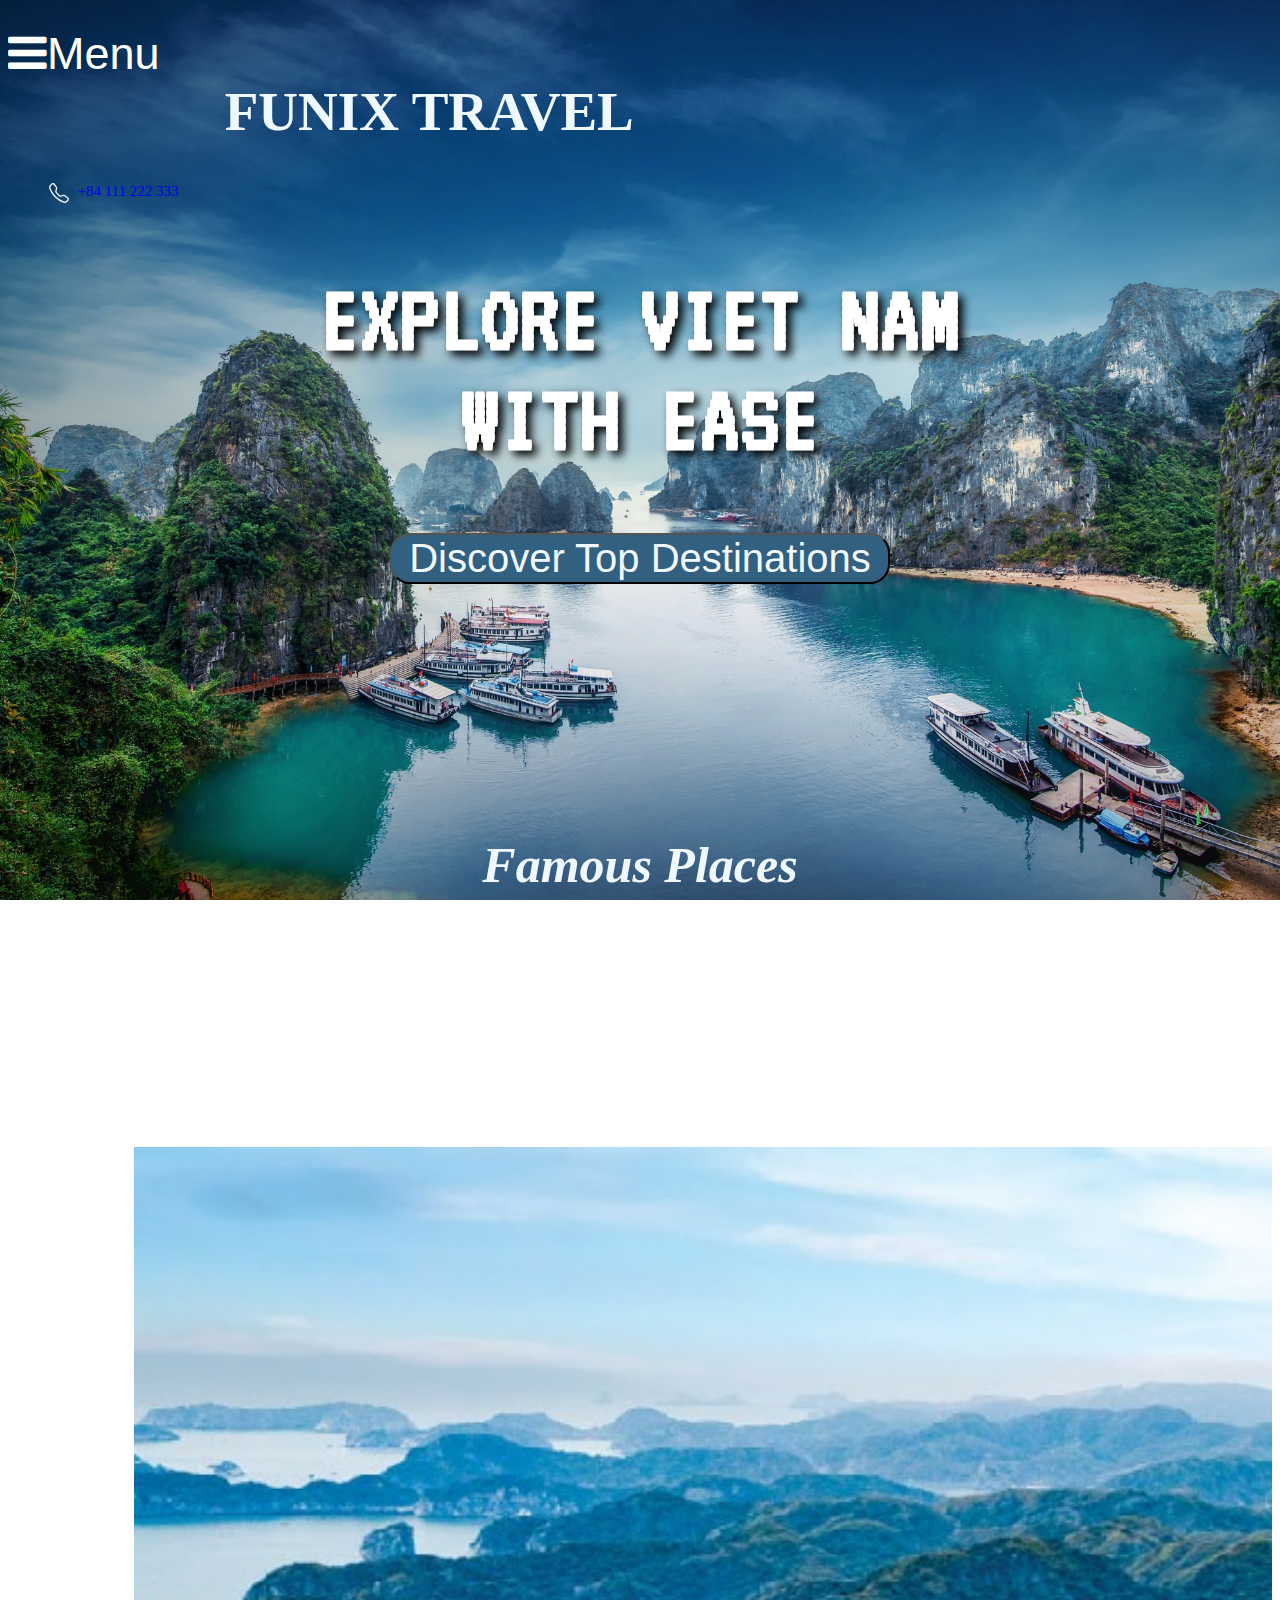
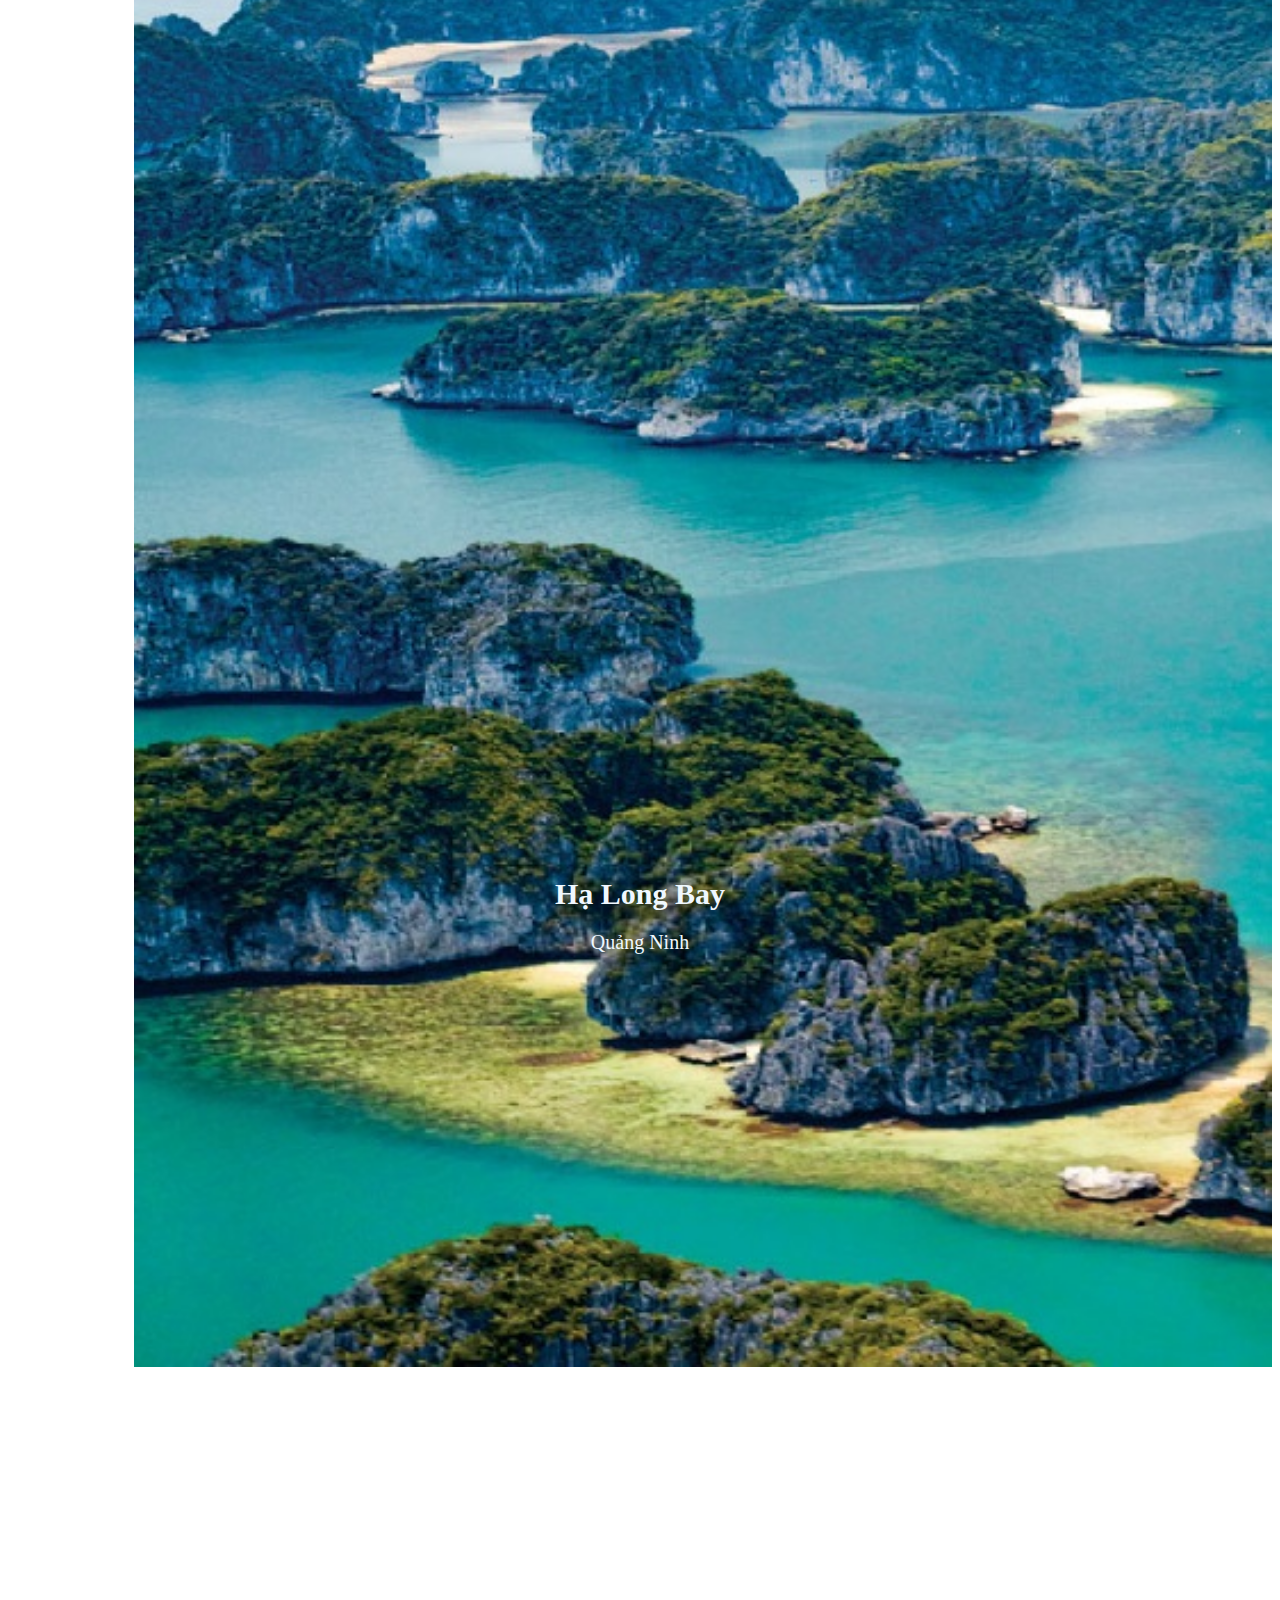
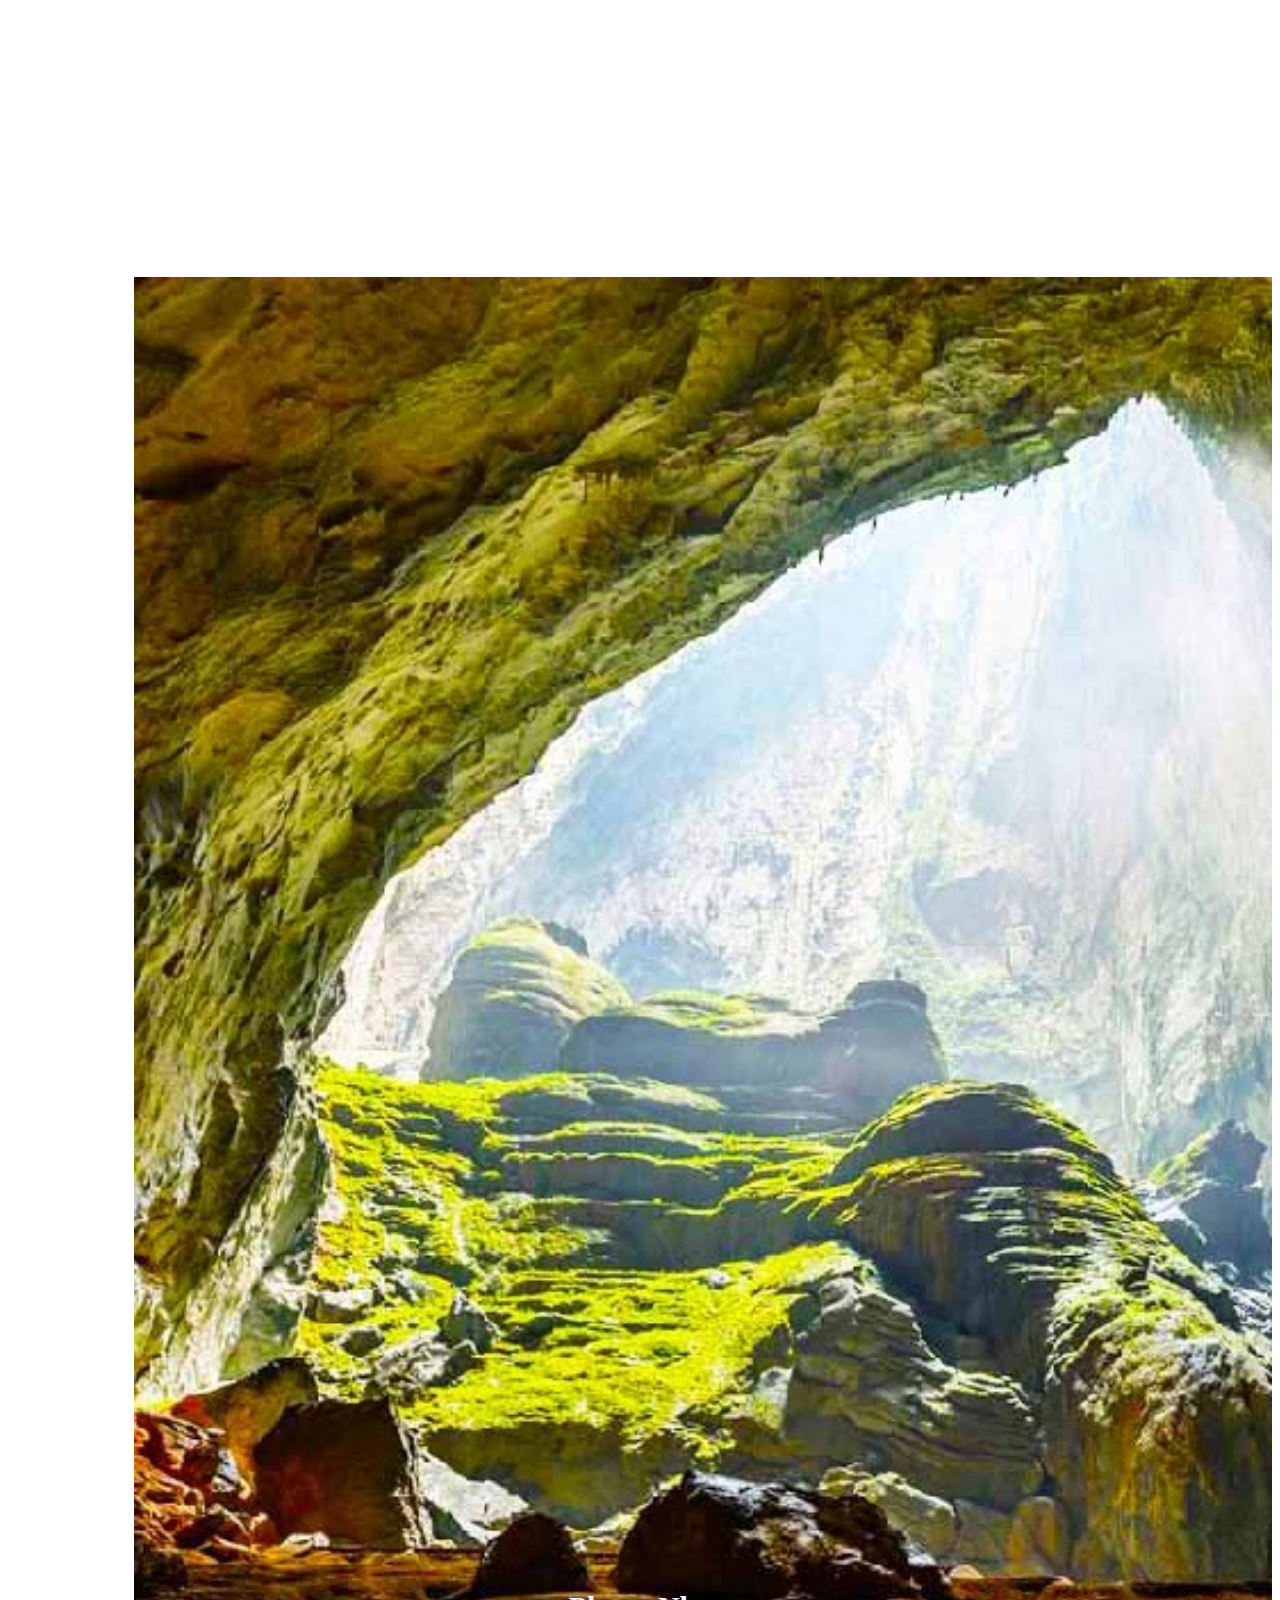
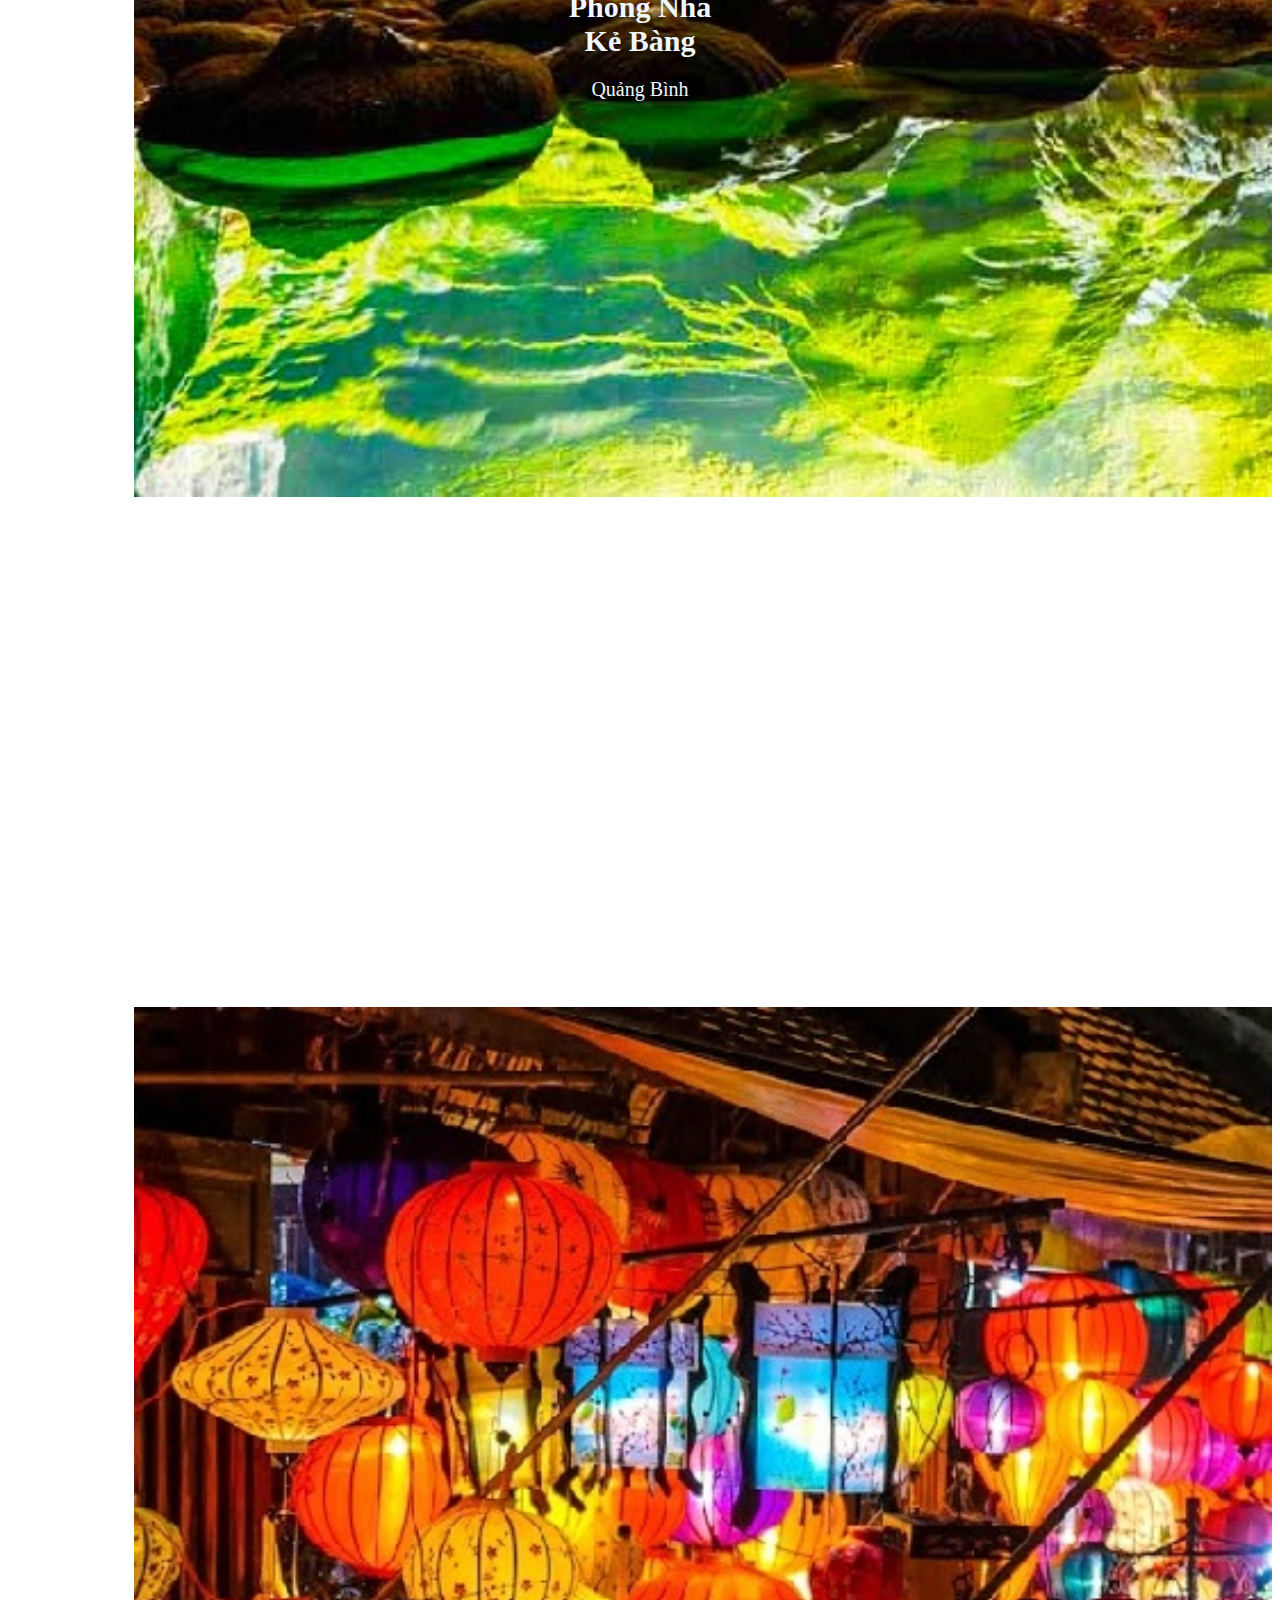
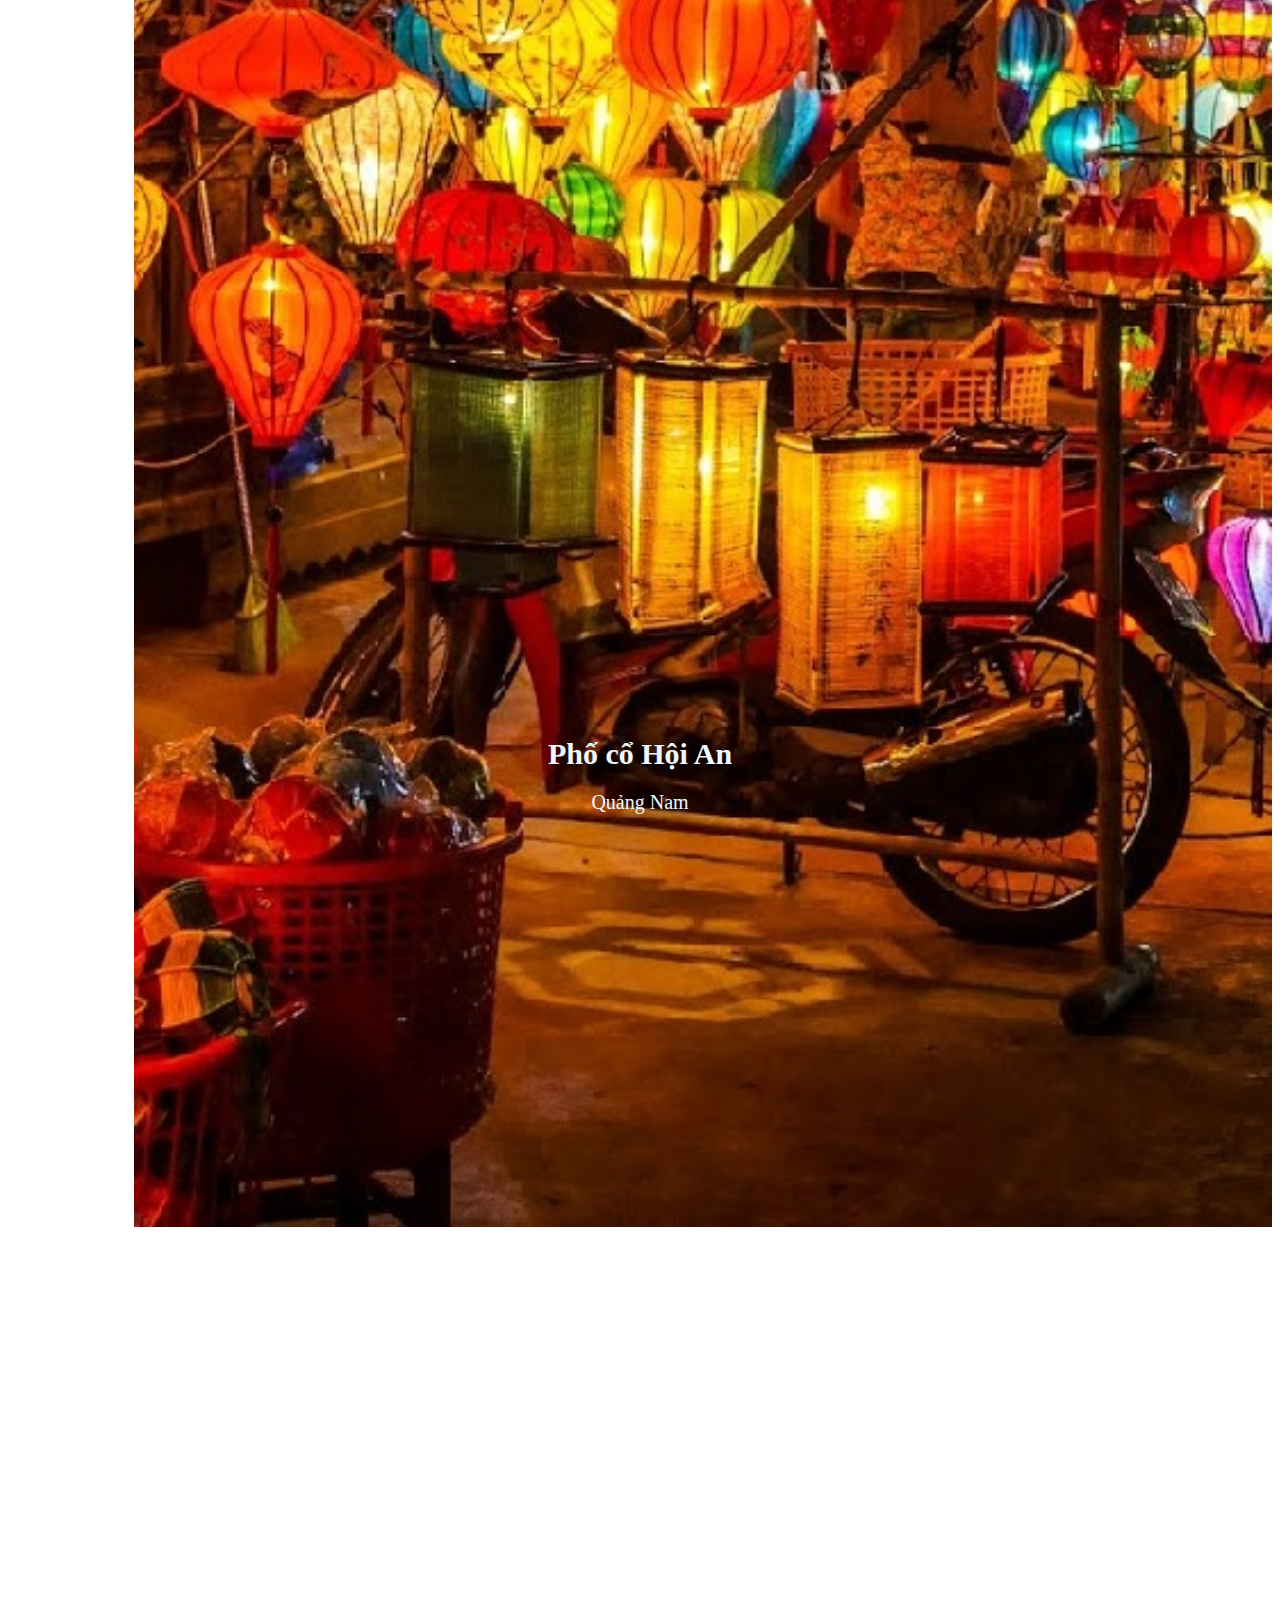
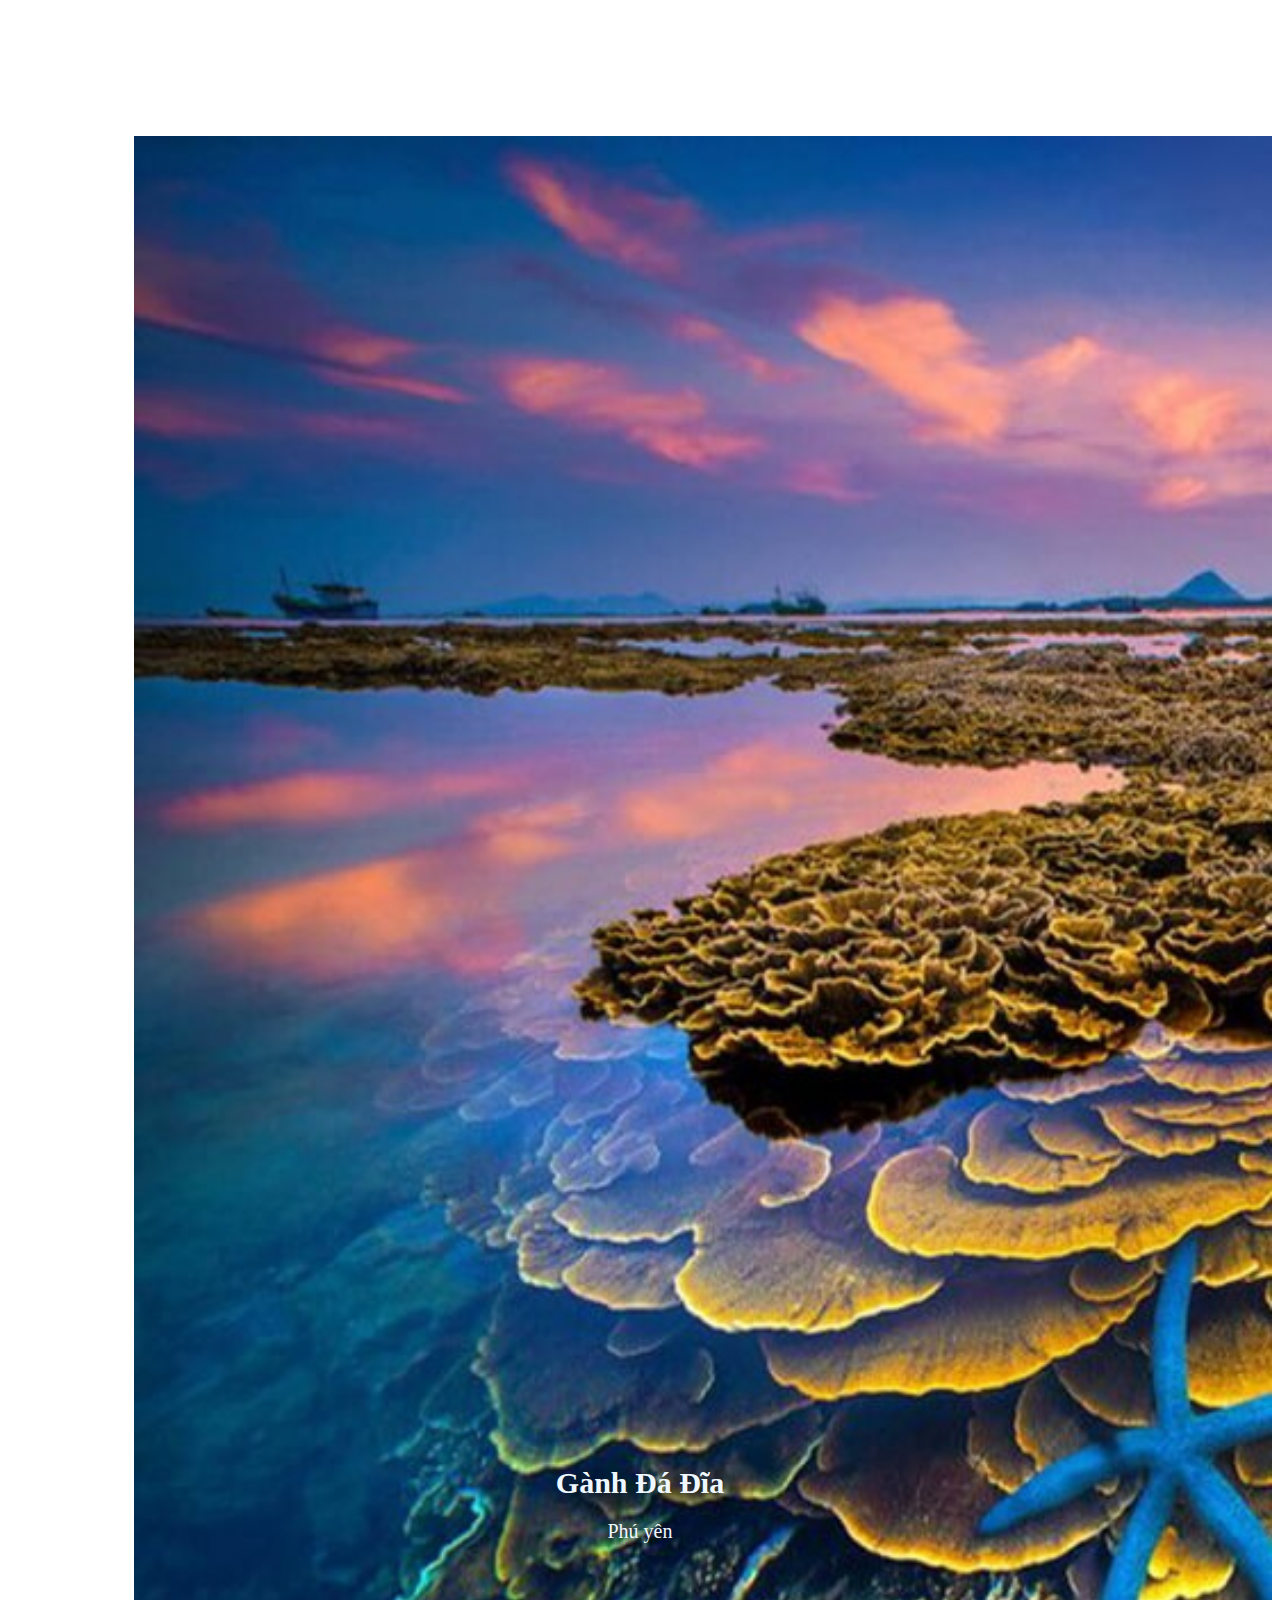
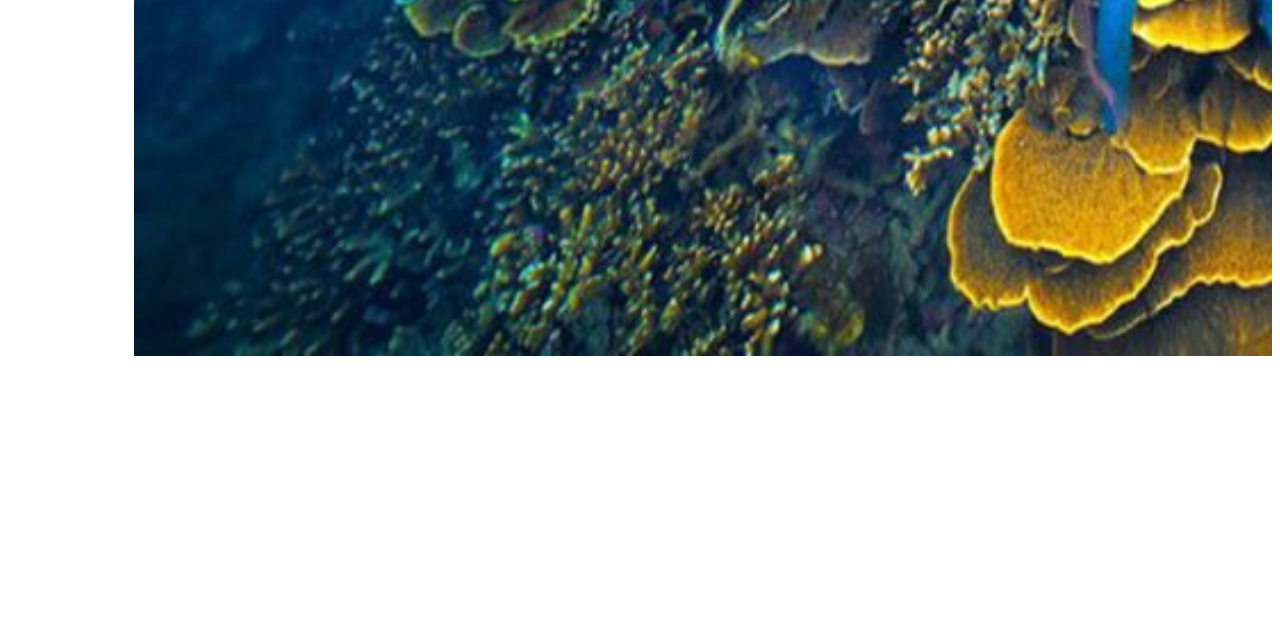
<file: index.html>
<!DOCTYPE html>
<html lang="en">
<head>
    <meta charset="UTF-8">
    <meta http-equiv="X-UA-Compatible" content="IE=edge">
    <meta name="viewport" content="width=device-width, initial-scale=1.0">
    <meta name="description" content="Travel in Viet Nam">
    <meta name="google-site-verification" content="GnGPrrlZcUEUS33NFc0iKBIT2iM_ZnUBHring2i5vTA" />
    <title>Travel in Viet Nam</title>
    <!--Bootstrap-->
    <link href="https://cdn.jsdelivr.net/npm/bootstrap@5.1.3/dist/css/bootstrap.min.css" rel="stylesheet" integrity="sha384-1BmE4kWBq78iYhFldvKuhfTAU6auU8tT94WrHftjDbrCEXSU1oBoqyl2QvZ6jIW3" crossorigin="anonymous">
    <!--CSS file-->
    <link rel="stylesheet" href="css/Desktop.css">
    <link rel="stylesheet" href="css/Tablet.css">
    <link rel="stylesheet" href="css/Mobile.css">
    <!-- Add icon library -->
    <link rel="stylesheet" href="https://cdnjs.cloudflare.com/ajax/libs/font-awesome/4.7.0/css/font-awesome.min.css">
    <!--gg font-->
    <link rel="preconnect" href="https://fonts.googleapis.com">
    <link rel="preconnect" href="https://fonts.gstatic.com" crossorigin>
    <link href="https://fonts.googleapis.com/css2?family=VT323&display=swap" rel="stylesheet">
</head>
<body>
    <nav>
        <div class="row">
            <div class="col-2">
                <div class="dropdown">
                    <button onclick="myFunction()" class="dropbtn"><i class="fa fa-bars"></i>Menu</button>
                    <div id="myDropdown" class="dropdown-content">
                        <a href="#">home</a>
                        <a href="SignUp.html">sign up</a>
                        <a href="LogIn.html">log in</a>
                        <a href="OurService.html">our services</a>
                        <a href="#">our tour</a>
                    </div>
                </div>
            </div>
            <div class="col-8 nav_col">
                <h2>funix travel</h2>
            </div>
            <div class="col-2 nav_col">
                <a href="#">
                    <svg xmlns="http://www.w3.org/2000/svg" class="bi bi-telephone" id="tele-icon" viewBox="0 0 16 16">
                        <path d="M3.654 1.328a.678.678 0 0 0-1.015-.063L1.605 2.3c-.483.484-.661 1.169-.45 1.77a17.568 17.568 0 0 0 4.168 6.608 17.569 17.569 0 0 0 6.608 4.168c.601.211 1.286.033 1.77-.45l1.034-1.034a.678.678 0 0 0-.063-1.015l-2.307-1.794a.678.678 0 0 0-.58-.122l-2.19.547a1.745 1.745 0 0 1-1.657-.459L5.482 8.062a1.745 1.745 0 0 1-.46-1.657l.548-2.19a.678.678 0 0 0-.122-.58L3.654 1.328zM1.884.511a1.745 1.745 0 0 1 2.612.163L6.29 2.98c.329.423.445.974.315 1.494l-.547 2.19a.678.678 0 0 0 .178.643l2.457 2.457a.678.678 0 0 0 .644.178l2.189-.547a1.745 1.745 0 0 1 1.494.315l2.306 1.794c.829.645.905 1.87.163 2.611l-1.034 1.034c-.74.74-1.846 1.065-2.877.702a18.634 18.634 0 0 1-7.01-4.42 18.634 18.634 0 0 1-4.42-7.009c-.362-1.03-.037-2.137.703-2.877L1.885.511z"/>
                    </svg>
                </a>
                <span id="sdt"><a href="#">+84 111 222 333</a></span>
            </div>
        </div>
    </nav>
    <main>
        <h1>Explore Viet Nam<br>with ease</h1>
        <a href="TravelPlace.html" style="text-decoration: none;"><button>Discover Top Destinations</button></a>
    </main>
    <footer>
        <h3>Famous Places</h3>
        <div class="row">
            <div class="famous-place col-md-6 col-lg-3">
                <img class="f-img" src="./image/Ha Long bay.jpg" alt="Ha long img">
                <div class="famous-location">
                    <p class="location-txt1">Hạ Long Bay</p>
                    <p class="location-txt2">Quảng Ninh</p>
                    <a href="#"><button class="location-btn">SHOW TRIP</button></a>
                </div>
            </div>
            <div class="famous-place col-md-6 col-lg-3">
                <img class="f-img" src="./image/Phong Nha-Ke Bang.jpg" alt="Phong Nha Ke bang img">
                <div class="famous-location">
                    <p class="location-txt1">Phong Nha<br>Kẻ Bàng</p>
                    <p class="location-txt2">Quảng Bình</p>
                    <a href="#"><button class="location-btn">SHOW TRIP</button></a>
                </div>
            </div>
            <div class="famous-place col-md-6 col-lg-3">
                <img class="f-img" src="./image/Hoi An ancient town.jpg" alt="hoi an img">
                <div class="famous-location">
                    <p class="location-txt1">Phố cổ Hội An</p>
                    <p class="location-txt2">Quảng Nam</p>
                    <a href="#"><button class="location-btn">SHOW TRIP</button></a>
                </div>
            </div>
            <div class="famous-place col-md-6 col-lg-3">
                <img class="f-img" src="./image/Phu Yen.jpg" alt="phu yen img">
                <div class="famous-location">
                    <p class="location-txt1">Gành Đá Đĩa</p>
                    <p class="location-txt2">Phú yên</p>
                    <a href="#"><button class="location-btn">SHOW TRIP</button></a>
                </div>
            </div>  
        </div>
    </footer>
    
    <!--Dropdown-->
    <script>
        /* When the user clicks on the button, 
        toggle between hiding and showing the dropdown content */
        function myFunction() {
          document.getElementById("myDropdown").classList.toggle("show");
        }
        
        // Close the dropdown if the user clicks outside of it
        window.onclick = function(event) {
          if (!event.target.matches('.dropbtn')) {
            var dropdowns = document.getElementsByClassName("dropdown-content");
            var i;
            for (i = 0; i < dropdowns.length; i++) {
              var openDropdown = dropdowns[i];
              if (openDropdown.classList.contains('show')) {
                openDropdown.classList.remove('show');
              }
            }
          }
        }
    
    </script>
    <!--bootstrap-->
    <script src="https://cdn.jsdelivr.net/npm/bootstrap@5.1.3/dist/js/bootstrap.bundle.min.js" integrity="sha384-ka7Sk0Gln4gmtz2MlQnikT1wXgYsOg+OMhuP+IlRH9sENBO0LRn5q+8nbTov4+1p" crossorigin="anonymous"></script>
    <script src="https://cdn.jsdelivr.net/npm/@popperjs/core@2.10.2/dist/umd/popper.min.js" integrity="sha384-7+zCNj/IqJ95wo16oMtfsKbZ9ccEh31eOz1HGyDuCQ6wgnyJNSYdrPa03rtR1zdB" crossorigin="anonymous"></script>
    <script src="https://cdn.jsdelivr.net/npm/bootstrap@5.1.3/dist/js/bootstrap.min.js" integrity="sha384-QJHtvGhmr9XOIpI6YVutG+2QOK9T+ZnN4kzFN1RtK3zEFEIsxhlmWl5/YESvpZ13" crossorigin="anonymous"></script>
</body>
</html>
</file>
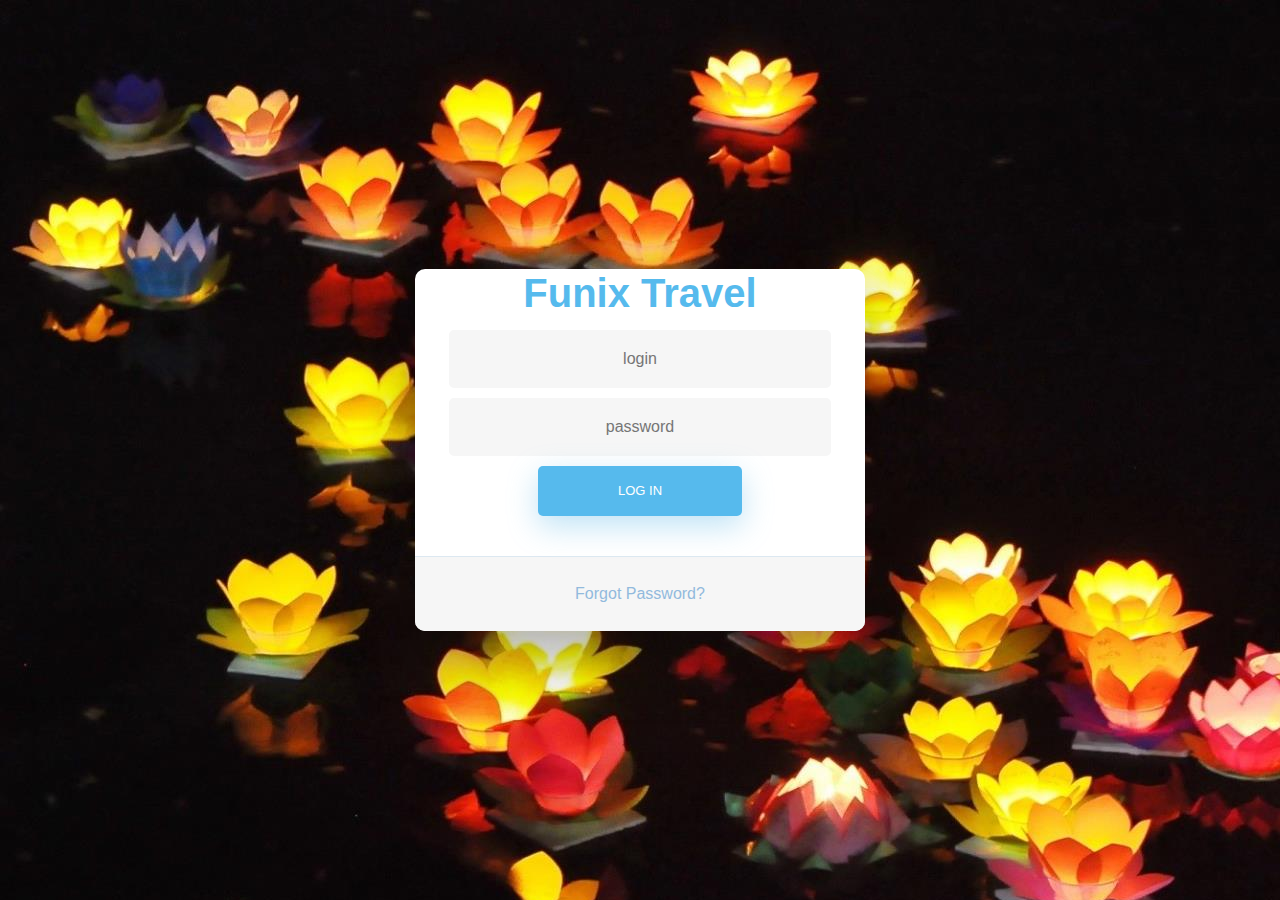
<file: LogIn.html>
<!DOCTYPE html>
<html lang="en">
<head>
    <meta charset="UTF-8">
    <meta http-equiv="X-UA-Compatible" content="IE=edge">
    <meta name="viewport" content="width=device-width, initial-scale=1.0">
    <title>Login Form</title>
    <!--bootstrap-->
    <link href="//maxcdn.bootstrapcdn.com/bootstrap/4.0.0/css/bootstrap.min.css" rel="stylesheet" id="bootstrap-css">
    <!--css-->
    <link rel="stylesheet" href="css/Login.css">
</head>
<body>
    <div class="wrapper fadeInDown">
        <div id="formContent">
            <h1>Funix Travel</h1>
          <!-- Login Form -->
          <form action="index.html">
            <input type="text" id="login" name="login" placeholder="login">
            <input type="text" id="password" name="login" placeholder="password">
            <input type="submit" value="Log In">
          </form>
      
          <!-- Remind Password -->
          <div id="formFooter">
            <a href="#">Forgot Password?</a>
          </div>
      
        </div>
    </div>

    <!--bootstrap-->
    <script src="//maxcdn.bootstrapcdn.com/bootstrap/4.0.0/js/bootstrap.min.js"></script>
    <script src="//cdnjs.cloudflare.com/ajax/libs/jquery/3.2.1/jquery.min.js"></script>
</body>
</html>
</file>
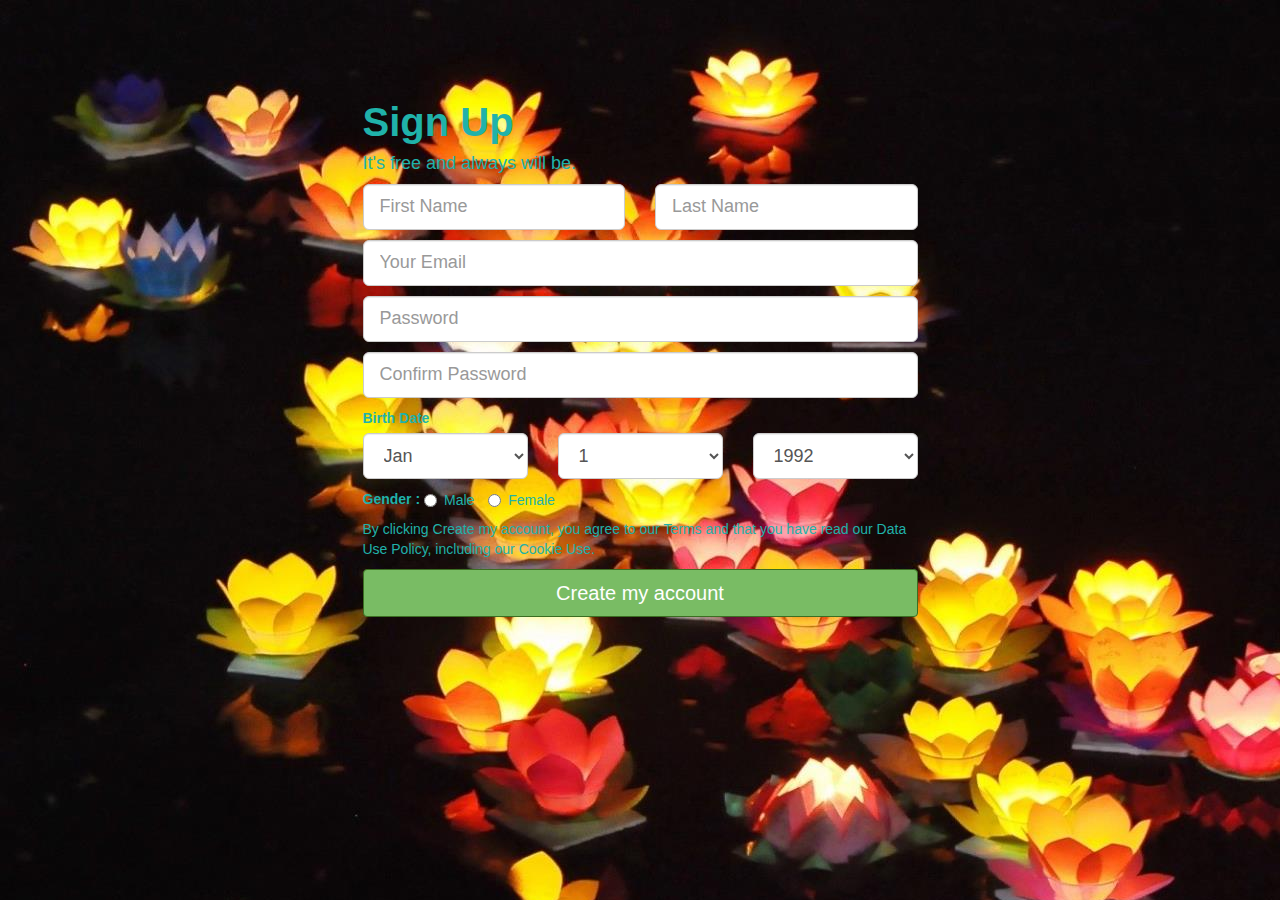
<file: SignUp.html>
<!DOCTYPE html>
<html lang="en">
<head>
    <meta charset="UTF-8">
    <meta http-equiv="X-UA-Compatible" content="IE=edge">
    <meta name="viewport" content="width=device-width, initial-scale=1.0">
    <title>Sign Up Form</title>
    <!--Bootstrap-->
    <link href="//netdna.bootstrapcdn.com/bootstrap/3.0.0/css/bootstrap.min.css" rel="stylesheet" id="bootstrap-css">
    <!--css-->
    <link rel="stylesheet" href="/css/SignUp.css">
</head>
<body>
    <div class="container" id="wrap">
        <div class="row">
             <div class="col-md-6 col-md-offset-3">
                <form action="index.html" class="form">  
                    <h1>Sign Up</h1>
                    <h4>It's free and always will be.</h4>
                        <div class="row">
                            <div div class="col-xs-6 col-md-6">
                                <input type="text" name="firstname" value="" class="form-control input-lg" placeholder="First Name"  />                       
                            </div>
                            <div class="col-xs-6 col-md-6">
                                <input type="text" name="lastname" value="" class="form-control input-lg" placeholder="Last Name"  />                        
                            </div>
                        </div>
                            <input type="text" name="email" value="" class="form-control input-lg" placeholder="Your Email"  />
                            <input type="password" name="password" value="" class="form-control input-lg" placeholder="Password"  />
                            <input type="password" name="confirm_password" value="" class="form-control input-lg" placeholder="Confirm Password"  />                   
                            <label id="bd">Birth Date</label>                    
                            <div class="row">
                            <div class="col-xs-4 col-md-4">
                                <select name="month" class = "form-control input-lg">
                                <option value="01">Jan</option>
                                <option value="02">Feb</option>
                                <option value="03">Mar</option>
                                <option value="04">Apr</option>
                                <option value="05">May</option>
                                <option value="06">Jun</option>
                                <option value="07">Jul</option>
                                <option value="08">Aug</option>
                                <option value="09">Sep</option>
                                <option value="10">Oct</option>
                                <option value="11">Nov</option>
                                <option value="12">Dec</option>
                                </select>                        
                            </div>
                            <div class="col-xs-4 col-md-4">
                                <select name="day" class = "form-control input-lg">
                                <option value="1">1</option>
                                <option value="2">2</option>
                                <option value="3">3</option>
                                <option value="4">4</option>
                                <option value="5">5</option>
                                <option value="6">6</option>
                                <option value="7">7</option>
                                <option value="8">8</option>
                                <option value="9">9</option>
                                <option value="10">10</option>
                                <option value="11">11</option>
                                <option value="12">12</option>
                                <option value="13">13</option>
                                <option value="14">14</option>
                                <option value="15">15</option>
                                <option value="16">16</option>
                                <option value="17">17</option>
                                <option value="18">18</option>
                                <option value="19">19</option>
                                <option value="20">20</option>
                                <option value="21">21</option>
                                <option value="22">22</option>
                                <option value="23">23</option>
                                <option value="24">24</option>
                                <option value="25">25</option>
                                <option value="26">26</option>
                                <option value="27">27</option>
                                <option value="28">28</option>
                                <option value="29">29</option>
                                <option value="30">30</option>
                                <option value="31">31</option>
                                </select> 
                            </div>
                            <div class="col-xs-4 col-md-4">
                                <select name="year" class = "form-control input-lg">
 
                                <option value="1992">1992</option>
                                <option value="1993">1993</option>
                                <option value="1994">1994</option>
                                <option value="1995">1995</option>
                                <option value="1996">1996</option>
                                <option value="1997">1997</option>  
                                <option value="1998">1998</option>
                                <option value="1999">1999</option>
                                <option value="2000">2000</option>
                                <option value="2001">2001</option>
                                <option value="2002">2002</option>
                                <option value="2003">2003</option>
                                <option value="2004">2004</option>

                                </select>                        
                            </div>
                        </div>
                        <label class="sex">Gender : </label>                   
                        <label class="radio-inline sex">
                            <input type="radio" name="gender" value="M" id=male />                        
                            Male
                        </label>
                        <label class="radio-inline sex">
                            <input type="radio" name="gender" value="F" id=female />                        
                            Female
                        </label>
                        
                        <span class="help-block sex">By clicking Create my account, you agree to our Terms and that you have read our Data Use Policy, including our Cookie Use.</span>
                        <button class="btn btn-lg btn-primary btn-block signup-btn" type="submit">
                            Create my account
                        </button>
                </form>          
            </div>
        </div>            
    </div>
</body>
</html>
</file>
<file: css/Desktop.css>
@media  (min-width:992px) {
    .dropbtn {
        background-color: transparent;
        color: white;
        padding: 0;
        font-size: 45px;
        border: none;
        cursor: pointer;
        position: static;
        overflow: auto;
    }
    .dropdown-content {
        display: none;
        position: static;
        background-color: transparent;
        min-width: 200px;
        overflow: auto;
        box-shadow: 0px 8px 16px 0px rgba(0,0,0,0.2);
        z-index: 1;
    }
    .dropbtn:hover, .dropbtn:focus {
        background-color: #326080;
    }
      
    .dropdown-content a {
        color: aliceblue;
        padding: 0;
        text-decoration:none;
        display: block;
    }
    .dropdown {
        position: relative;
        top: 20px;
    }
    .dropdown a:hover {background-color: #326080;}
    .dropdown a {
        text-transform: uppercase;
        font-size: 30px;
    }
    .show {display: block;}

    nav h2 {
        color: aliceblue;
        text-transform: uppercase;
        font-weight: bold;
        text-align: center;
        margin-bottom: 0;
        margin-top: 20px;
        font-size: 55px;
    }
    #tele-icon {
        fill: aliceblue;
        width: 20px; 
        height: 20px;
        position: absolute;
        top: 40px;
        right: 150px;
    }
    .nav_col a {
        text-decoration: none;

    }
    #sdt {
        font-size: 15px;
        position: absolute;
        right: 40px;
        top: 40px
    }
    main h1 {
        color: white;
        text-transform: uppercase;
        text-align: center;
        text-shadow: 5px 5px 10px black;
        margin: 10% auto 5% auto;
        font-size: 100px;
        font-family: 'VT323', monospace;
    }
    main button {
        display: block;
        margin: 0 auto 20% auto;
        color: aliceblue;
        background-color: #326080;
        border-radius: 20px;
        width: 500px;
        height: auto;
        font-size: 40px;
    }
    footer h3 {
        color: aliceblue;
        text-align: center;
        font-size: 50px;
        font-style: oblique;
        margin-bottom: 0;
    }
    .f-img {
        width: 90%;
        margin: 15% 5%;
        padding: 5%;
        transition: transform 1s;
    }
    .famous-place {
        position: relative;
    }
    .famous-location {
        position: absolute;
        top: 70%;
        left: 50%;
        transform: translate(-50%, -50%);
    }
    .location-txt1 {
        color: aliceblue;
        font-size: 30px ;
        text-shadow: 10px 10px 20px black;  
        text-align: center;  
        margin-bottom: 10%;
        font-weight: bold;
    }
    .location-txt2 {
        color: aliceblue;
        font-size: 20px;
        text-shadow: 10px 10px 20px black;
        text-align: center;
    }
    .location-btn {
        display: block;
        margin: 0 auto;
        color: aliceblue;
        background-color: #326080;
        border-radius: 20px;
        font-size: 20px;
        visibility: hidden;
    }
    .famous-place:hover .f-img {
        transform: scale(1.2);
    }
    .famous-place:hover .famous-location{
        position:absolute;
        top:50%;
    }
    .famous-place:hover .famous-location .location-txt1 {
        font-size: 35px ;
    }
    .famous-place:hover .famous-location .location-txt2 {
        font-size: 25px ;
    }
    .famous-place:hover .famous-location a .location-btn {
        visibility: visible;
    }
}
</file>
<file: css/Tablet.css>
@media screen and (max-width: 991px) and (min-width: 768px){
    .dropbtn {
        background-color: transparent;
        color: white;
        padding: 0;
        font-size: 35px;
        border: none;
        cursor: pointer;
        position: static;
        overflow: auto;
    }
    .dropdown-content {
        display: none;
        position: static;
        background-color: transparent;
        min-width: 200px;
        overflow: auto;
        box-shadow: 0px 8px 16px 0px rgba(0,0,0,0.2);
        z-index: 1;
    }
    .dropbtn:hover, .dropbtn:focus {
        background-color: #326080;
    }
      
    .dropdown-content a {
        color: aliceblue;
        padding: 0;
        text-decoration:none;
        display: block;
    }
    .dropdown {
        position: relative;
        top: 20px;
    }
    .dropdown a:hover {background-color: #326080;}
    .dropdown a {
        text-transform: uppercase;
        font-size: 3vw;
    }
    .show {display: block;}

    nav h2 {
        color: aliceblue;
        text-transform: uppercase;
        font-weight: bold;
        text-align: center;
        margin-bottom: 0;
        margin-top: 20px;
        font-size: 45px;
    }
    #tele-icon {
        fill: aliceblue;
        width: 25px; 
        height: 25px;
        position: absolute;
        right:30%;
        top: 35px;
    }
    #sdt {  
        visibility: hidden;
    }
    main h1 {
        color: white;
        text-transform: uppercase;
        text-align: center;
        text-shadow: 5px 5px 10px black;
        margin: 15% auto 5% auto;
        font-size: 70px;
        font-family: 'VT323', monospace;
    }
    main button {
        display: block;
        margin: 0 auto 20% auto;
        color: aliceblue;
        background-color: #326080;
        border-radius: 20px;
        width: 400px;
        height: auto;
        font-size: 30px;
    }
    footer h3 {
        color: aliceblue;
        text-align: center;
        font-size: 40px;
        font-style: oblique;
        margin-bottom: 0;
    }
    .f-img {
        width: 80%;
        margin: 15% 10%;
        padding: 5%;
        transition: transform 1s;
    }
     .f-img:hover{
        transform: scale(1.2);
    }
    .famous-place {
        position: relative;
    }
    .famous-location {
        position: absolute;
        top: 70%;
        left: 50%;
        transform: translate(-50%, -50%);
    }
    .location-txt1 {
        color: aliceblue;
        font-size: 3vw;
        text-shadow: 5px 5px 10px black;  
        text-align: center;  
        margin-bottom: 7%;
    }
    .location-txt2 {
        color: aliceblue;
        font-size: 2vw;
        text-shadow: 5px 5px 10px black;
        text-align: center;
    }
    .location-btn {
        display: block;
        margin: 0 auto;
        color: aliceblue;
        background-color: #326080;
        border-radius: 20px;
        font-size: 2vw;
        opacity: 0.5;
    }
    .famous-location:hover button{
        opacity: 1;
    }
}
</file>
<file: css/Mobile.css>
.col-1 {width: 8.33%;}
    .col-2 {width: 16.66%;}
    .col-3 {width: 25%;}
    .col-4 {width: 33.33%;}
    .col-5 {width: 41.66%;}
    .col-6 {width: 50%;}
    .col-7 {width: 58.33%;}
    .col-8 {width: 66.66%;}
    .col-9 {width: 75%;}
    .col-10 {width: 83.33%;}
    .col-11 {width: 91.66%;}
    .col-12 {width: 100%;}

body {
    background-image: url("../image/Vietnamese\ Landscape.jpg");
    background-repeat: no-repeat;
    background-attachment: fixed;
    background-size:cover;
    min-width: 350px;
}
nav div {
    padding: 0 !important;
    margin: 0 !important;
}
    
.nav_col {
    position: relative;
}
  /*Mobile*/
@media screen and (max-width: 767px) {
    .dropbtn {
        background-color: transparent;
        color: white;
        padding: 0;
        font-size: 4vw;
        border: none;
        cursor: pointer;
        position: static;
        overflow: auto;
    }
    .dropdown-content {
        display: none;
        position: static;
        background-color: transparent;
        min-width: 200px;
        overflow: auto;
        box-shadow: 0px 8px 16px 0px rgba(0,0,0,0.2);
        z-index: 1;
    }
    .dropbtn:hover, .dropbtn:focus {
        background-color: #326080;
    }
      
    .dropdown-content a {
        color: aliceblue;
        padding: 0;
        text-decoration:none;
        display: block;
    }
    .dropdown {
        position: relative;
        top: 10px;
    }
    .dropdown a:hover {background-color: #326080;}
    .dropdown a {
        text-transform: uppercase;
        font-size: 3vw;
    }
    .show {display: block;}

    nav h2 {
        color: aliceblue;
        text-transform: uppercase;
        font-weight: bold;
        text-align: center;
        margin-bottom: 0;
        margin-top: 10px;
        font-size: 5vw;
    }
    #tele-icon {
        fill: aliceblue;
        width: 4vw; 
        height: 4vw;
        position: absolute;
        right:30%;
        top: 18px;
    }
    #sdt {  
        visibility: hidden;
    }
    main h1 {
        color: white;
        text-transform: uppercase;
        text-align: center;
        text-shadow: 5px 5px 10px black;
        margin: 10% auto 5% auto;
        font-size: 10vw;
        font-family: 'VT323', monospace;
    }
    main button {
        display: block;
        margin: 0 auto 20% auto;
        color: rgb(55, 55, 56);
        background-color: #326080;
        border-radius: 20px;
        width: 50%;
        height: auto;
        font-size: 4vw;
    }
    footer h3 {
        color: aliceblue;
        text-align: center;
        font-size: 4vw;
        font-style: oblique;
        margin-bottom: 0;
    }
    .f-img {
        width: 80%;
        margin: 5% 10%;
        padding: 5%;
        transition: transform 1s;
    }
     .f-img:hover{
        transform: scale(1.2);
    }
    .famous-place {
        position: relative;
    }
    .famous-location {
        position: absolute;
        top: 70%;
        left: 50%;
        transform: translate(-50%, -50%);
    }
    .location-txt1 {
        color: aliceblue;
        font-size: 6vw;
        text-shadow: 5px 5px 10px black;  
        text-align: center;  
        margin-bottom: 7%;
    }
    .location-txt2 {
        color: aliceblue;
        font-size: 4vw;
        text-shadow: 5px 5px 10px black;
        text-align: center;
    }
    .location-btn {
        display: block;
        margin: 0 auto;
        color: aliceblue;
        background-color: #326080;
        border-radius: 20px;
        font-size: 5vw;
        opacity: 0.5;
    }
    .location-btn:hover {
        opacity: 1;
    } 
}
</file>
<file: css/Login.css>
body {
    font-family: "Poppins", sans-serif;
    height: 100vh;
    background-image: url("../image/Background.jpg");
    min-width: 350px;
  }
  
  a {
    color: #92badd;
    display:inline-block;
    text-decoration: none;
    font-weight: 400;
  }
  
  h1 {
      font-weight: bold;
      color: #56baed;
  }
  
  .wrapper {
    display: flex;
    align-items: center;
    flex-direction: column; 
    justify-content: center;
    width: 100%;
    min-height: 100%;
    padding: 20px;
  }
  
  #formContent {
    border-radius: 10px 10px 10px 10px;
    background: #fff;
    padding: 30px;
    width: 90%;
    max-width: 450px;
    position: relative;
    padding: 0px;
    box-shadow: 0 30px 60px 0 rgba(0,0,0,0.3);
    text-align: center;
  }
  
  #formFooter {
    background-color: #f6f6f6;
    border-top: 1px solid #dce8f1;
    padding: 25px;
    text-align: center;
    border-radius: 0 0 10px 10px;
  }

  
  
  
  input[type=button], input[type=submit], input[type=reset]  {
    background-color: #56baed;
    border: none;
    color: white;
    padding: 15px 80px;
    text-align: center;
    text-decoration: none;
    display: inline-block;
    text-transform: uppercase;
    font-size: 13px;
    box-shadow: 0 10px 30px 0 rgba(95,186,233,0.4);
    border-radius: 5px 5px 5px 5px;
    margin: 5px 20px 40px 20px;
    transition: all 0.3s ease-in-out;
  }
  
  input[type=button]:hover, input[type=submit]:hover, input[type=reset]:hover  {
    background-color: #39ace7;
  }
  
  input[type=button]:active, input[type=submit]:active, input[type=reset]:active  {
    transform: scale(0.95);
  }
  
  input[type=text] {
    background-color: #f6f6f6;
    border: none;
    color: #0d0d0d;
    padding: 15px 32px;
    text-align: center;
    text-decoration: none;
    display: inline-block;
    font-size: 16px;
    margin: 5px;
    width: 85%;
    border: 2px solid #f6f6f6;
    transition: all 0.5s ease-in-out;
    border-radius: 5px 5px 5px 5px;
  }
  
  input[type=text]:focus {
    background-color: #fff;
    border-bottom: 2px solid #5fbae9;
  }
  
  input[type=text]:placeholder {
    color: #cccccc;
  }
  
  
  
  /* ANIMATIONS */
  .fadeInDown {
    animation-name: fadeInDown;
    animation-duration: 1s;
    animation-fill-mode: both;
  }
  
  @keyframes fadeInDown {
    0% {
      opacity: 0;
      transform: translate3d(0, -100%, 0);
    }
    100% {
      opacity: 1;
      transform: none;
    }
  }
</file>
<file: css/SignUp.css>
body {
        min-width: 350px;
        background-image: url("../image/Background.jpg");
    }

    #wrap{
        position: relative;
        top: 80px;
    }
    h1{
        color:lightseagreen;
        font-size:40px;
        font-weight:bold;
    }
    h4 {
        color: lightseagreen;
    }
    #bd {
        color: lightseagreen;
    }
    .sex {
        color: lightseagreen;
    }
    .signup-btn {
      background: #79bc64;
      border-radius: 4px;
      font-family: Arial;
      color: #ffffff;
      font-size: 20px;
      padding: 10px 20px 10px 20px;
      border: solid #3b6e22  1px;
      text-decoration: none;
    }
    
    .signup-btn:hover {
      background: #79bc64;
      text-decoration: none;
    }
    .navbar-default .navbar-brand{
            color:#fff;
            font-size:30px;
            font-weight:bold;
        }
    .form .form-control { margin-bottom: 10px; }
    @media (min-width:768px) {
        #home{
            margin-top:50px;
        }
        #home .slogan{
            color: #0e385f;
            line-height: 29px;
            font-weight:bold;
        }
    }
</file>
